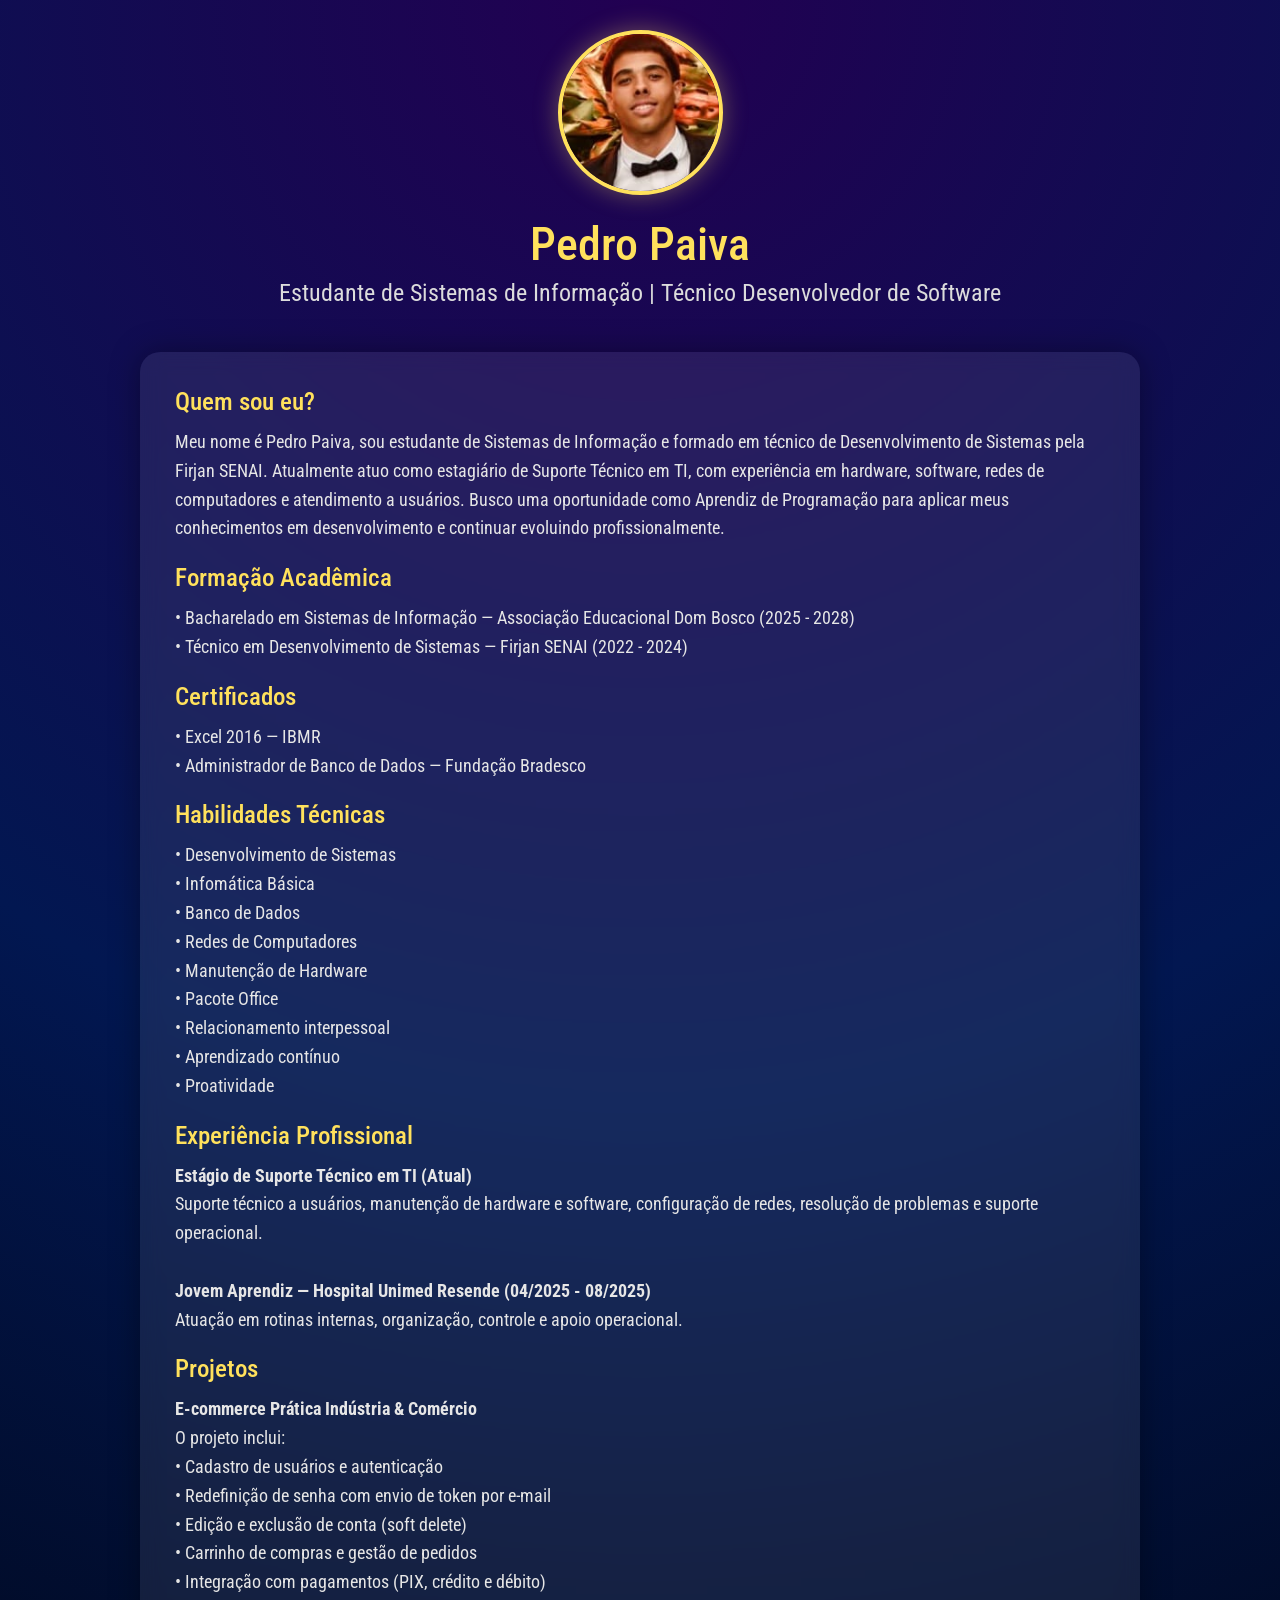
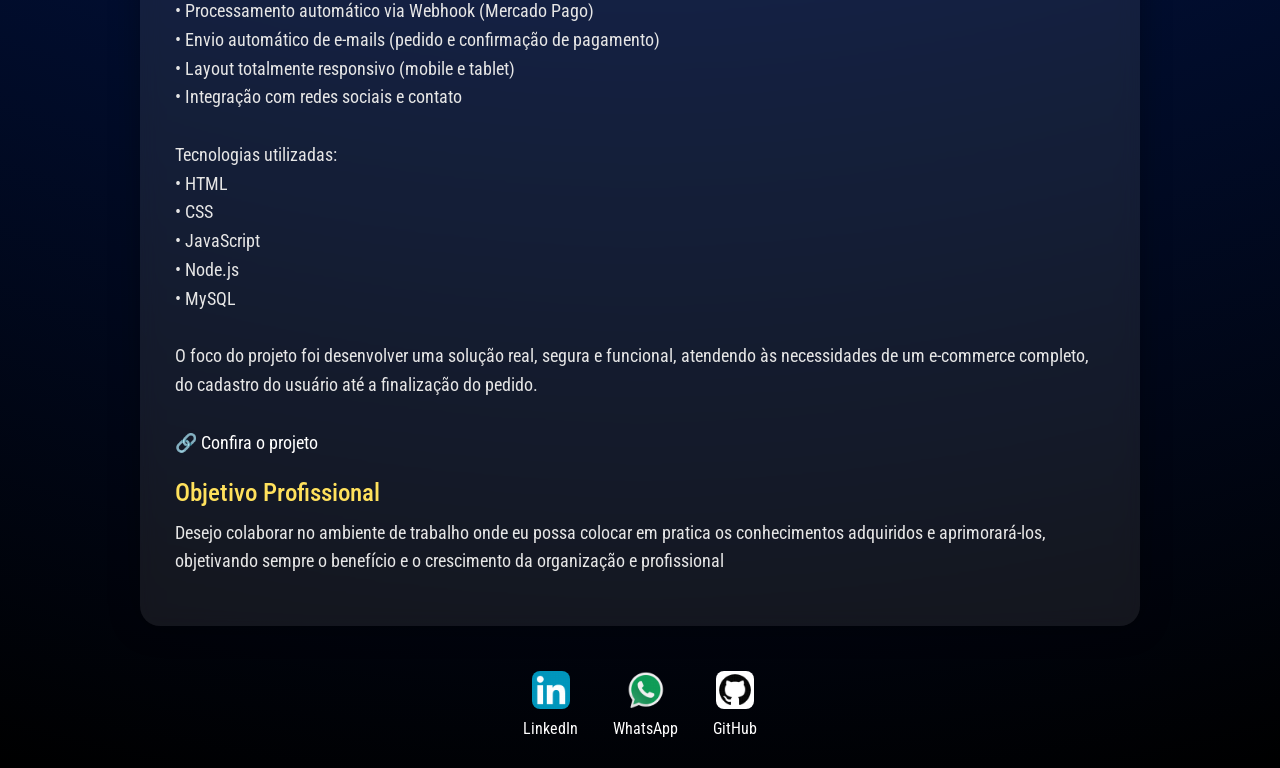
<file: index.html>
<!DOCTYPE html>
<html lang="en">

<head>
    <meta charset="UTF-8">
    <meta name="viewport" content="width=device-width, initial-scale=1.0">
    <title>Pedro Paiva | Portfólio</title></title>
    <link rel="stylesheet" href="global.css">
    <link href="https://fonts.googleapis.com/css2?family=Roboto+Condensed:ital,wght@0,100..900;1,100..900&display=swap"
        rel="stylesheet">

</head>

<body>
    <header>
        <div class='image'>
            <img src=./img/fotopedropaiva.jpeg></img>
        </div>
        <h1>Pedro Paiva</h1>
        <h2>Estudante de Sistemas de Informação | Técnico Desenvolvedor de Software</h2>

    </header>

    <main>
        <main>

            <div class="sobre_mim">
                <h3>Quem sou eu?</h3>
                <p>
                    Meu nome é Pedro Paiva, sou estudante de Sistemas de Informação e formado em técnico de Desenvolvimento de
                    Sistemas pela Firjan SENAI. Atualmente atuo como estagiário de Suporte Técnico em TI, com
                    experiência em hardware, software, redes de computadores e atendimento a usuários. Busco uma
                    oportunidade como Aprendiz de Programação para aplicar meus conhecimentos em desenvolvimento e
                    continuar evoluindo profissionalmente.
                </p>

                <h3>Formação Acadêmica</h3>
                <p>
                    • Bacharelado em Sistemas de Informação — Associação Educacional Dom Bosco (2025 - 2028) <br>
                    • Técnico em Desenvolvimento de Sistemas — Firjan SENAI (2022 - 2024)
                </p>

                <h3>Certificados</h3>
                <p>
                    • Excel 2016 — IBMR <br>
                    • Administrador de Banco de Dados — Fundação Bradesco
                </p>

                <h3>Habilidades Técnicas</h3>
                <p>
                    • Desenvolvimento de Sistemas <br>
                    • Infomática Básica <br>
                    • Banco de Dados <br>
                    • Redes de Computadores <br>
                    • Manutenção de Hardware <br>
                    • Pacote Office <br>
                    • Relacionamento interpessoal <br>
                    • Aprendizado contínuo <br>
                    • Proatividade <br>
                </p>

                <h3>Experiência Profissional</h3>
                <p>
                    <strong>Estágio de Suporte Técnico em TI (Atual)</strong><br>
                    Suporte técnico a usuários, manutenção de hardware e software, configuração de redes, resolução de
                    problemas e suporte operacional.
                    <br><br>

                    <strong>Jovem Aprendiz — Hospital Unimed Resende (04/2025 - 08/2025)</strong><br>
                    Atuação em rotinas internas, organização, controle e apoio operacional.
                </p>

                <h3>Projetos</h3>
                <p>
                    <strong>E-commerce Prática Indústria & Comércio</strong><br>
                    O projeto inclui:<br>

                    • Cadastro de usuários e autenticação<br>

                    • Redefinição de senha com envio de token por e-mail<br>

                    • Edição e exclusão de conta (soft delete)<br>

                    • Carrinho de compras e gestão de pedidos<br>

                    • Integração com pagamentos (PIX, crédito e débito)<br>

                    • Processamento automático via Webhook (Mercado Pago)<br>

                    • Envio automático de e-mails (pedido e confirmação de pagamento)<br>

                    • Layout totalmente responsivo (mobile e tablet)<br>

                    • Integração com redes sociais e contato<br><br>



                    Tecnologias utilizadas:<br>

                    • HTML<br>

                    • CSS<br>

                    • JavaScript<br>

                    • Node.js<br>

                    • MySQL<br><br>



                    O foco do projeto foi desenvolver uma solução real, segura e funcional, atendendo às necessidades
                    de um e-commerce completo, do cadastro do usuário até a finalização do pedido.<br><br>

                    <a class="link" href="https://www.praticaindecom.com.br" target="_blank">
                        🔗 Confira o projeto
                    </a>
                </p>

                <h3>Objetivo Profissional</h3>
                <p>
                    Desejo colaborar no ambiente de trabalho onde eu possa colocar em pratica os
                    conhecimentos adquiridos e aprimorará-los, objetivando sempre o benefício e o
                    crescimento da organização e profissional
                </p>
            </div>
        </main>

    </main>
    <footer>
        <a href='https://www.linkedin.com/in/pedro-paiva-4bb483341?utm_source=share&utm_campaign=share_via&utm_content=profile&utm_medium=android_app'
            target="_blank">
            <img src="./img/linkedin.png">
            <p>LinkedIn</p>
        </a>

        <a href=' https://wa.me/5524993124560' target="_blank">
            <img src="./img/whatsapp.png">
            <p>WhatsApp</p>
        </a>

        <a href='https://github.com/phpaiva09' target="_blank" width="300px">
            <img src="./img/git.jpg" width="10px">
            <p>GitHub</p>
        </a>
    </footer>

</body>

</html>
</file>
<file: global.css>
* {
    margin: 0;
    padding: 0;
    box-sizing: border-box;
}

body {
    min-height: 100vh;
    background: radial-gradient(circle at top, #220052, #021751 45%, #000 100%);
    color: white;
    font-family: "Roboto Condensed", sans-serif;
}

nav {
    padding: 20px 0;
}

ul {
    display: flex;
    justify-content: center;
    gap: 60px;
    list-style: none;
}

a {
    color: white;
    text-decoration: none;
}

nav a {
    font-size: 18px;
    transition: 0.3s;
}

nav a:hover {
    color: #ffe15c;
}

header {
    text-align: center;
    margin-top: 30px;
}

.image img {
    width: 165px;
    height: 165px;
    border-radius: 50%;
    object-fit: cover;
    border: 4px solid #ffe15c;
    box-shadow: 0 0 25px rgba(255, 225, 92, 0.35);
    background-color: #ffff;
}

h1 {
    color: #ffe15c;
    font-size: 46px;
    margin-top: 18px;
    font-weight: 500;
}

h2 {
    font-size: 24px;
    font-weight: 400;
    color: #dcdcdc;
    margin-top: 8px;
}

h3 {
    font-weight: 500;
}

main {
    width: 100%;
    max-width: 1000px;
    margin: 45px auto;
}

.sobre_mim {
    background: rgba(255, 255, 255, 0.08);
    padding: 35px;
    border-radius: 20px;
    backdrop-filter: blur(10px);
    box-shadow: 0 0 30px rgba(0, 0, 0, 0.35);
    text-align: left;
}

.sobre_mim h3 {
    color: #ffe15c;
    font-size: 25px;
    margin-bottom: 12px;
    margin-top: 20px;
}

.sobre_mim h3:first-child {
    margin-top: 0;
}

.sobre_mim p {
    color: #e6e6e6;
    font-size: 18px;
    line-height: 1.6;
    margin-bottom: 15px;
}

footer {
    display: flex;
    justify-content: center;
    gap: 35px;
    margin: 30px 0;
}

footer a {
    text-align: center;
    transition: 0.3s;
}

footer a:hover {
    transform: translateY(-5px);
    color: #ffe15c;
}

footer img {
    width: 38px;
    height: 38px;
    border-radius: 8px;
    margin-bottom: 6px;
}

strong {
    font-weight: 700;
}

.link {
    transition: 0.3s;
}

.link:hover {
    color: #ffe15c;
}

@media (max-width: 700px) {
    ul {
        gap: 25px;
        font-size: 16px;
    }

    h1 {
        font-size: 36px;
    }

    h2 {
        font-size: 20px;
    }

    .sobre_mim {
        padding: 25px;
        margin: 25px;
    }

    .sobre_mim p {
        font-size: 16px;
    }
}
</file>
